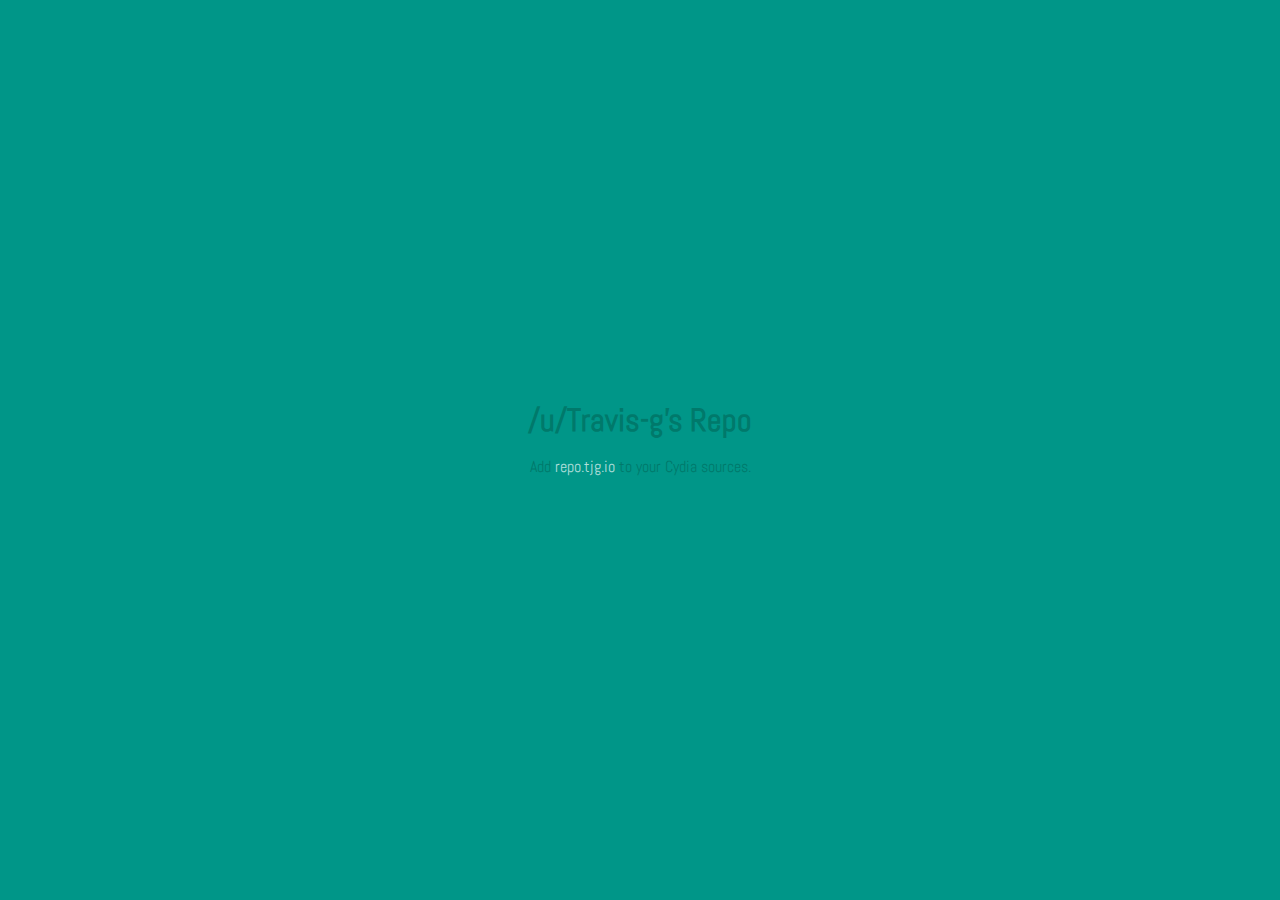
<file: index.html>
<html>
<head>
  <title>/u/Travis-g's Repo</title>
  <style type="text/css">
html, body {
  margin: 0;
  padding: 0;
  height: 100%;
  background-color: #009688;
  font-family: 'Abel', sans-serif;
  color: #00796B;
  text-rendering: optimizeLegibility;
}
.wrap {
  height: 100px;
  margin: auto;
  text-align: center;
  position: absolute;
  top: 50%;
  margin-top: -50px;
  left: 0;
  width: 100%;
}
h1 {
  margin:auto;
  font-size: 2rem;
}
p {
  font-size: 1rem; 
}
span {
  color: #B2DFDB;
}
  </style>
  <meta name="viewport" content="width=device-width" />
</head>
<body>
  <script>
    (function(i,s,o,g,r,a,m){i['GoogleAnalyticsObject']=r;i[r]=i[r]||function(){
    (i[r].q=i[r].q||[]).push(arguments)},i[r].l=1*new Date();a=s.createElement(o),
    m=s.getElementsByTagName(o)[0];a.async=1;a.src=g;m.parentNode.insertBefore(a,m)
    })(window,document,'script','//www.google-analytics.com/analytics.js','ga');
    ga('create', 'UA-49588516-4', 'auto');
    ga('send', 'pageview');
  </script>
  <div class="wrap">
    <div class="box">
      <h1>/u/Travis-g's Repo</h1>
      <p>Add <span>repo.tjg.io</span> to your Cydia sources.</p>
    </div>
  </div>
  <link href='http://fonts.googleapis.com/css?family=Abel' rel='stylesheet' type='text/css'>
</body>
</html>
</file>
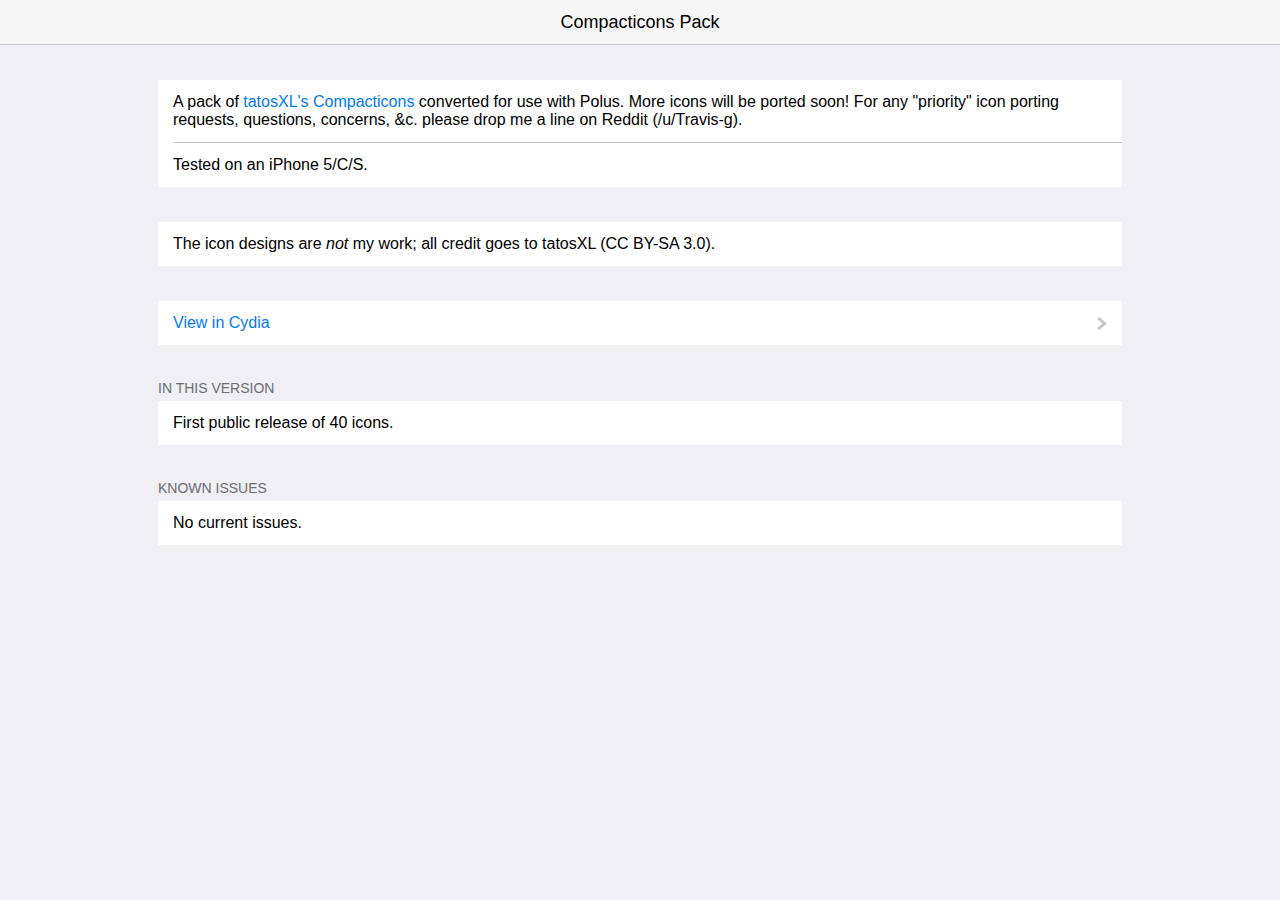
<file: depiction/io.tjg.compacticonspack.html>
<!DOCTYPE html>
<html lang="en">
  <head>
    <title>Compacticons Pack - Travis-g's Repo</title>
    <meta name="viewport" content="initial-scale=1, maximum-scale=1, user-scalable=0">
    <link rel="stylesheet" type="text/css" href="style.css">
    <script>//<![CDATA[
(function(a){"use strict";navigator.userAgent.indexOf("Cydia")!=-1?(a.title=a.title.split(" \u00b7 ")[0],a.documentElement.classList.add("cydia")):a.documentElement.classList.remove("cydia","depiction")})(document)
//]]></script>    
  </head>
  <body class="depiction">
    <header>
      <h1>Compacticons Pack</h1>
    </header>
    <main id="content" role="main">
      <article>
        <section class="content">
          <ul>
            <li>
              A pack of <a href="http://fav.me/d7xb9vj">tatosXL's Compacticons</a> converted for use with Polus. More icons will be ported soon! For any "priority" icon porting requests, questions, concerns, &amp;c. please drop me a line on Reddit (/u/Travis-g).
            </li>
            <li>
              Tested on an iPhone 5/C/S.
            </li>
          </ul>
          <ul>
            <li>
              The icon designs are <i>not</i> my work; all credit goes to tatosXL (CC BY-SA 3.0).
            </li>
          </ul>
          <ul role="open-cydia">
            <li>
              <a href="cydia://package/io.tjg.compacticonspack" role="button">View in Cydia</a>
            </li>
          </ul>
          <h2 id="in-this-version">In this version</h2>
          <ul>
            <li>
              First public release of 40 icons.
            </li>
          </ul>
          <h2 id="known-issues">Known&nbsp;Issues</h2>
          <ul>
            <li>No current issues.</li>
          </ul>
        </section>
      </article>
    </main>
    <!-- Google Analytics -->
    <script>
      (function(i,s,o,g,r,a,m){i['GoogleAnalyticsObject']=r;i[r]=i[r]||function(){
      (i[r].q=i[r].q||[]).push(arguments)},i[r].l=1*new Date();a=s.createElement(o),
      m=s.getElementsByTagName(o)[0];a.async=1;a.src=g;m.parentNode.insertBefore(a,m)
      })(window,document,'script','//www.google-analytics.com/analytics.js','ga');
      ga('create', 'UA-49588516-4', 'auto');
      ga('send', 'pageview');
    </script>
  </body>
  
</html>
</file>
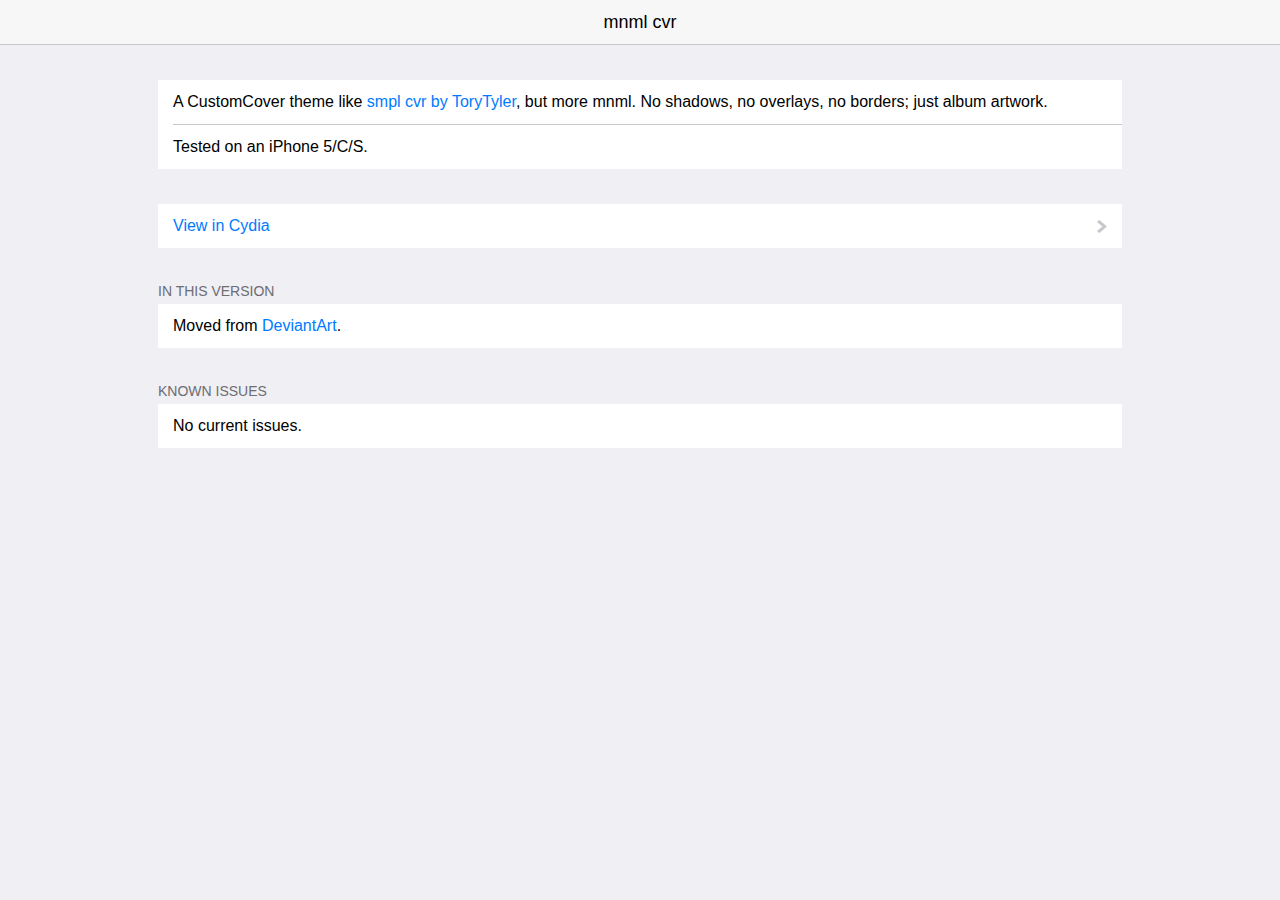
<file: depiction/io.tjg.mnmlcvr.html>
<!DOCTYPE html>
<html lang="en">
  <head>
    <title>mnml cvr - Travis-g's Repo</title>
    <meta name="viewport" content="initial-scale=1, maximum-scale=1, user-scalable=0">
    <link rel="stylesheet" type="text/css" href="style.css">
    <script>//<![CDATA[
(function(a){"use strict";navigator.userAgent.indexOf("Cydia")!=-1?(a.title=a.title.split(" \u00b7 ")[0],a.documentElement.classList.add("cydia")):a.documentElement.classList.remove("cydia","depiction")})(document)
//]]></script>
  </head>
  <body class="depiction">
    <header>
      <h1>mnml cvr</h1>
    </header>
    <main id="content" role="main">
      <article>
        <section class="content">
          <ul>
            <li>
              A CustomCover theme like <a href="http://fav.me/d7q5toe">smpl cvr by ToryTyler</a>, but more mnml. No shadows, no overlays, no borders; just album artwork.
            </li>
            <li>
              Tested on an iPhone 5/C/S.
            </li>
          </ul>
          <ul id="open">
            <li>
              <a href="cydia://package/io.tjg.mnmlcvr" role="button">View in Cydia</a>
            </li>
          </ul>
          <h2 id="in-this-version">In this version</h2>
          <ul>
            <li>
              Moved from <a href="http://fav.me/d810kgl">DeviantArt</a>.
            </li>
          </ul>
          <h2 id="known-issues">Known&nbsp;Issues</h2>
          <ul>
            <li>No current issues.</li>
          </ul>
        </section>
      </article>
    </main>
    <!-- Google Analytics -->
    <script>
      (function(i,s,o,g,r,a,m){i['GoogleAnalyticsObject']=r;i[r]=i[r]||function(){
      (i[r].q=i[r].q||[]).push(arguments)},i[r].l=1*new Date();a=s.createElement(o),
      m=s.getElementsByTagName(o)[0];a.async=1;a.src=g;m.parentNode.insertBefore(a,m)
      })(window,document,'script','//www.google-analytics.com/analytics.js','ga');
      ga('create', 'UA-49588516-4', 'auto');
      ga('send', 'pageview');
    </script>
  </body>
  
</html>
</file>
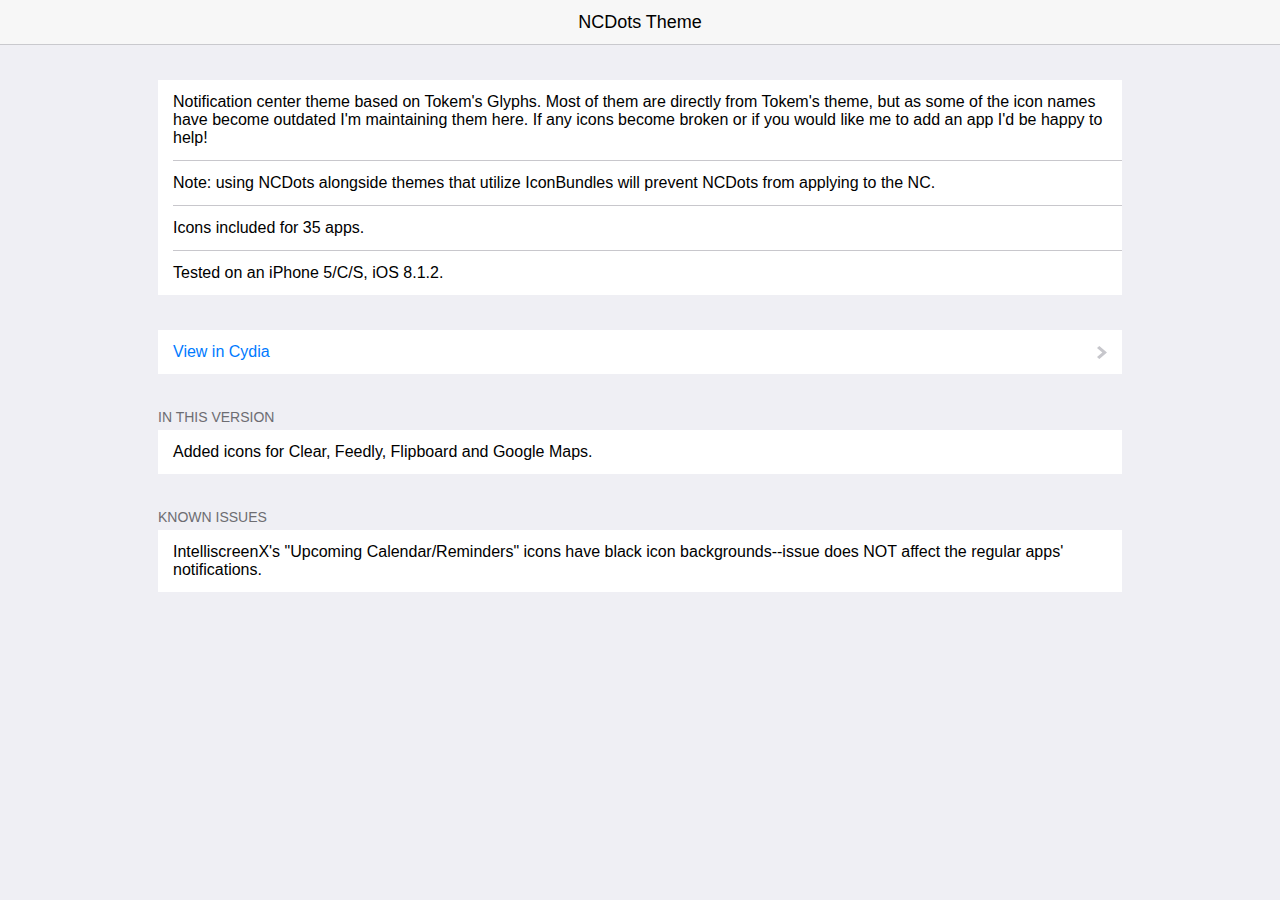
<file: depiction/io.tjg.ncdots.html>
<!DOCTYPE html>
<html lang="en">
  <head>
    <title>NCDots Theme - Travis-g's Repo</title>
    <meta name="viewport" content="initial-scale=1, maximum-scale=1, user-scalable=0">
    <link rel="stylesheet" type="text/css" href="style.css">
    <script>//<![CDATA[
(function(a){"use strict";navigator.userAgent.indexOf("Cydia")!=-1?(a.title=a.title.split(" \u00b7 ")[0],a.documentElement.classList.add("cydia")):a.documentElement.classList.remove("cydia","depiction")})(document)
//]]></script>
  </head>
  <body class="depiction">
    <header>
      <h1>NCDots Theme</h1>
    </header>
    <main id="content" role="main">
      <article>
        <section class="content">
          <ul>
            <li>
              Notification center theme based on Tokem's Glyphs. Most of them are directly from Tokem's theme, but as some of the icon names have become outdated I'm maintaining them here. If any icons become broken or if you would like me to add an app I'd be happy to help!
            </li>
            <li>
              Note: using NCDots alongside themes that utilize IconBundles will prevent NCDots from applying to the NC.
            <li>
              Icons included for 35 apps.
            </li>
            <li>
              Tested on an iPhone 5/C/S, iOS 8.1.2.
            </li>
          </ul>
          <ul id="open">
            <li>
              <a href="cydia://package/io.tjg.ncdots" role="button">View in Cydia</a>
            </li>
          </ul>
          <h2 id="in-this-version">In this version</h2>
          <ul>
            <li>
              Added icons for Clear, Feedly, Flipboard and Google Maps.
            </li>
          </ul>
          <h2 id="known-issues">Known&nbsp;Issues</h2>
          <ul>
            <li>IntelliscreenX's "Upcoming Calendar/Reminders" icons have black icon backgrounds--issue does NOT affect the regular apps' notifications.</li>
          </ul>
        </section>
      </article>
    </main>
    <!-- Google Analytics -->
    <script>
      (function(i,s,o,g,r,a,m){i['GoogleAnalyticsObject']=r;i[r]=i[r]||function(){
      (i[r].q=i[r].q||[]).push(arguments)},i[r].l=1*new Date();a=s.createElement(o),
      m=s.getElementsByTagName(o)[0];a.async=1;a.src=g;m.parentNode.insertBefore(a,m)
      })(window,document,'script','//www.google-analytics.com/analytics.js','ga');
      ga('create', 'UA-49588516-4', 'auto');
      ga('send', 'pageview');
    </script>
  </body>
  
</html>
</file>
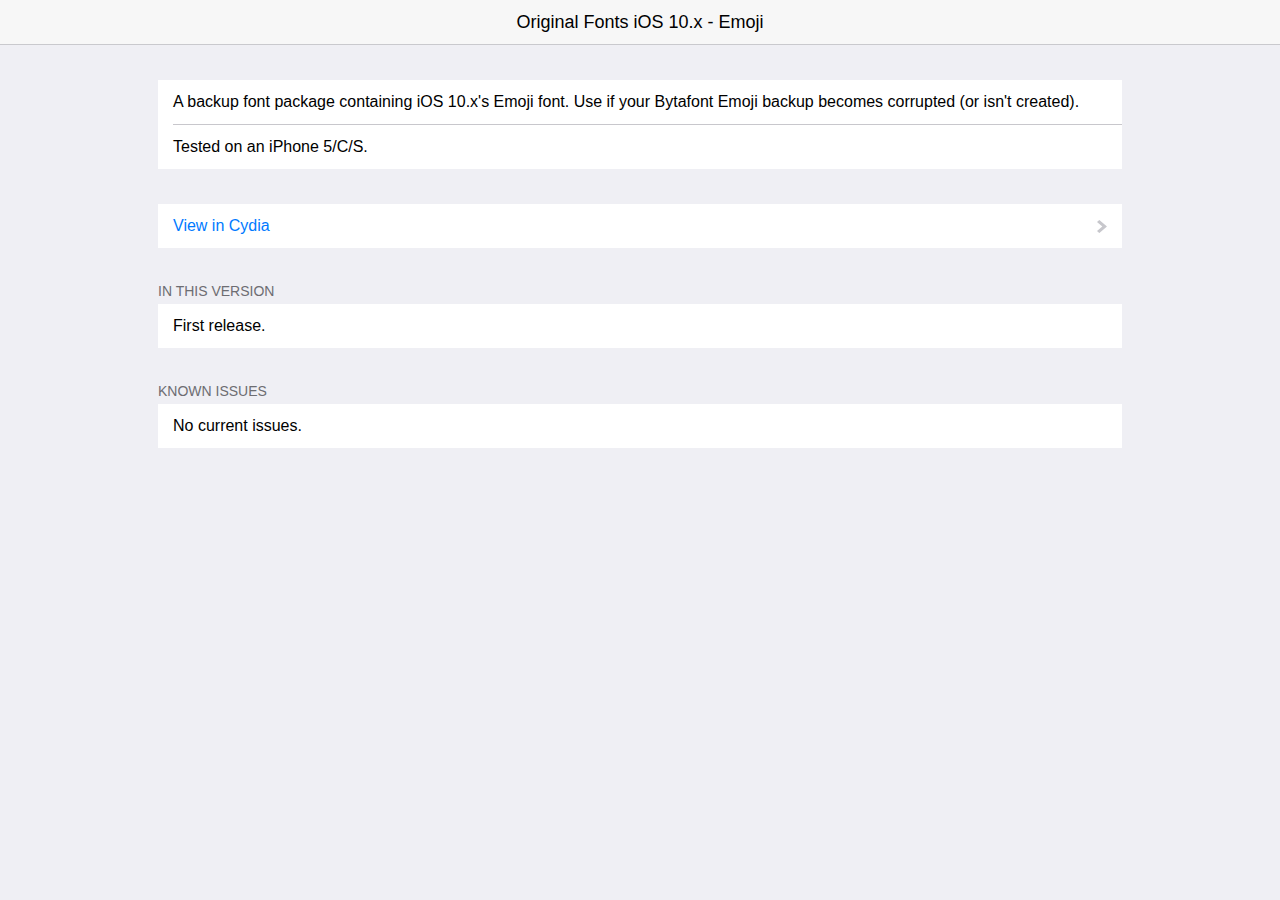
<file: depiction/io.tjg.originalfonts10emoji.html>
<!DOCTYPE html>
<html lang="en">
  <head>
    <title>Original Fonts iOS 10.x - Emoji &mdash; Travis-g's Repo</title>
    <meta name="viewport" content="initial-scale=1, maximum-scale=1, user-scalable=0">
    <link rel="stylesheet" type="text/css" href="style.css">
    <script>//<![CDATA[
(function(a){"use strict";navigator.userAgent.indexOf("Cydia")!=-1?(a.title=a.title.split(" \u00b7 ")[0],a.documentElement.classList.add("cydia")):a.documentElement.classList.remove("cydia","depiction")})(document)
//]]></script>
  </head>
  <body class="depiction">
    <header>
      <h1>Original Fonts iOS 10.x - Emoji</h1>
    </header>
    <main id="content" role="main">
      <article>
        <section class="content">
          <ul>
            <li>
              A backup font package containing iOS 10.x's Emoji font. Use if your Bytafont Emoji backup becomes corrupted (or isn't created).
            </li>
            <li>
              Tested on an iPhone 5/C/S.
            </li>
          </ul>
          <ul id="open">
            <li>
              <a href="cydia://package/io.tjg.originalfonts10emoji" role="button">View in Cydia</a>
            </li>
          </ul>
          <h2 id="in-this-version">In this version</h2>
          <ul>
            <li>
              First release.
            </li>
          </ul>
          <h2 id="known-issues">Known&nbsp;Issues</h2>
          <ul>
            <li>No current issues.</li>
          </ul>
        </section>
      </article>
    </main>
    <!-- Google Analytics -->
    <script>
      (function(i,s,o,g,r,a,m){i['GoogleAnalyticsObject']=r;i[r]=i[r]||function(){
      (i[r].q=i[r].q||[]).push(arguments)},i[r].l=1*new Date();a=s.createElement(o),
      m=s.getElementsByTagName(o)[0];a.async=1;a.src=g;m.parentNode.insertBefore(a,m)
      })(window,document,'script','//www.google-analytics.com/analytics.js','ga');
      ga('create', 'UA-49588516-4', 'auto');
      ga('send', 'pageview');
    </script>
  </body>

</html>
</file>
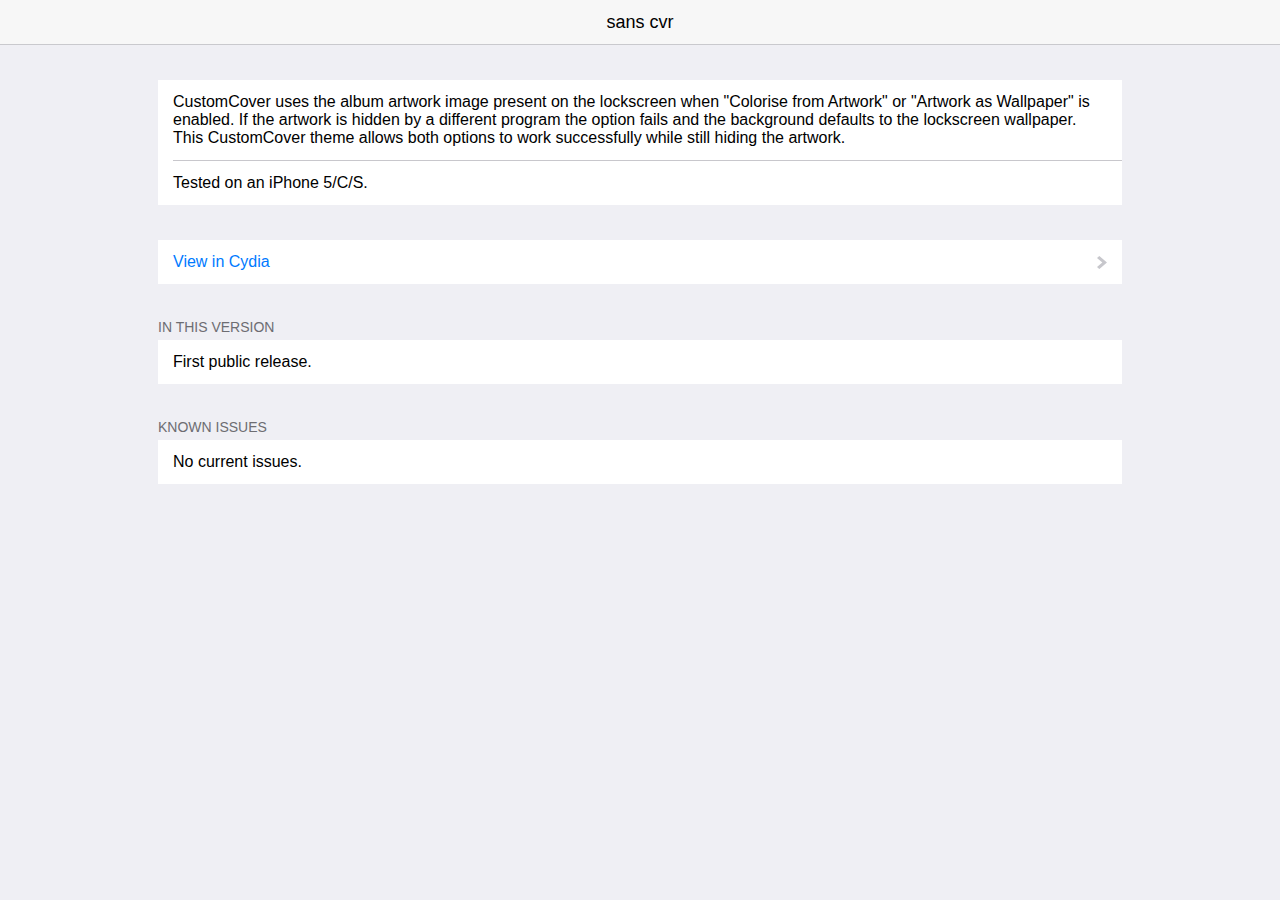
<file: depiction/io.tjg.sanscvr.html>
<!DOCTYPE html>
<html lang="en">
  <head>
    <title>sans cvr - Travis-g's Repo</title>
    <meta name="viewport" content="initial-scale=1, maximum-scale=1, user-scalable=0">
    <link rel="stylesheet" type="text/css" href="style.css">
    <script>//<![CDATA[
(function(a){"use strict";navigator.userAgent.indexOf("Cydia")!=-1?(a.title=a.title.split(" \u00b7 ")[0],a.documentElement.classList.add("cydia")):a.documentElement.classList.remove("cydia","depiction")})(document)
//]]></script>
  </head>
  <body class="depiction">
    <header>
      <h1>sans cvr</h1>
    </header>
    <main id="content" role="main">
      <article>
        <section class="content">
          <ul>
            <li>
              CustomCover uses the album artwork image present on the lockscreen when "Colorise from Artwork" or "Artwork as Wallpaper" is enabled. If the artwork is hidden by a different program the option fails and the background defaults to the lockscreen wallpaper. This CustomCover theme allows both options to work successfully while still hiding the artwork.
            </li>
            <li>
              Tested on an iPhone 5/C/S.
            </li>
          </ul>
          <ul id="open">
            <li>
              <a href="cydia://package/io.tjg.sanscvr" role="button">View in Cydia</a>
            </li>
          </ul>
          <h2 id="in-this-version">In this version</h2>
          <ul>
            <li>
              First public release.
            </li>
          </ul>
          <h2 id="known-issues">Known&nbsp;Issues</h2>
          <ul>
            <li>No current issues.</li>
          </ul>
        </section>
      </article>
    </main>
    <!-- Google Analytics -->
    <script>
      (function(i,s,o,g,r,a,m){i['GoogleAnalyticsObject']=r;i[r]=i[r]||function(){
      (i[r].q=i[r].q||[]).push(arguments)},i[r].l=1*new Date();a=s.createElement(o),
      m=s.getElementsByTagName(o)[0];a.async=1;a.src=g;m.parentNode.insertBefore(a,m)
      })(window,document,'script','//www.google-analytics.com/analytics.js','ga');
      ga('create', 'UA-49588516-4', 'auto');
      ga('send', 'pageview');
    </script>
  </body>
  
</html>
</file>
<file: depiction/style.css>
iframe {
  border:0
}

a,button {
  color:#007aff;
  text-decoration:none
}

html {
  background:#efeff4
}

html .depiction {
  background:0 0
}

body {
  font:16px -apple-system-font,".Helvetica NeueUI","Helvetica Neue",sans-serif;
  margin:80px 0 35px
}

.cydia body {
  margin-top:35px
}

.depiction body {
  margin-top:0;
  margin-bottom:0
}

@media (min-width:708px) {
#content {
  width:708px;
  margin:0 auto
}
}

@media (min-width:964px) {
#content {
  width:964px
}
}

body>p,h2,header .date,p[role="footer"] {
  margin:15px;
  color:#6d6d72;
  font-size:14px;
  font-weight:400
}

@media (min-width:708px) {
body>p,h2,p[role="footer"] {
  margin-left:0;
  margin-right:0
}
}

h2,header .date {
  text-transform:uppercase;
  margin-bottom:5px
}

h2 a,h2 header .date,header h2 .date {
  color:inherit
}

h2 a:active,h2 a:focus,h2 a:hover,h2 header .date,header h2 .date {
  text-decoration:underline
}

hr {
  border:0;
  border-top:1px solid #c8c7cc
}

body>header {
  position:fixed;
  top:0;
  left:0;
  width:100%;
  height:44px;
  z-index:10;
  background:#f7f7f7;
  border-bottom:1px solid #c9c9cd
}

body>header h1 {
  margin:0;
  text-align:center;
  font-size:18px;
  line-height:44px;
  font-weight:500
}

.cydia body>header {
  display:none
}

.cydia body>header+p {
  margin-top:-20px
}

ul {
  margin:5px 0 35px;
  padding:0;
  list-style:none;
  background:#fff
}

ul:after,ul:before {
  content:"";
  display:block;
  height:1px;
  background:#c8c7cc
}

@media (min-width:708px) {
ul:after,ul:before {
  display:none
}
}

ul li {
  border-bottom:1px solid #c8c7cc;
  margin-left:15px;
  padding:13px 15px 13px 0
}

ul li:last-child {
  border-bottom:0
}

ul li [role="button"],ul li [role="link"],ul li p {
  padding:13px 15px;
  margin:-13px -15px
}

ul li [role="button"]+p,ul li [role="link"]+p,ul li p+p {
  padding-top:0;
  margin-top:0
}

ul li [role="button"],ul li [role="link"] {
  display:block;
  color:#007aff;
  padding-right:30px;
  position:relative;
  z-index:2
}

ul li [role="button"]:after,ul li [role="link"]:after {
  content:"";
  display:block;
  background:url([data-uri]) 0 0/100% 100%;
  position:absolute;
  top:50%;
  right:15px;
  width:10px;
  height:13px;
  margin-top:-6.5px
}

ul li>button {
  font:inherit;
  width:100%;
  text-align:left
}

ul li .pull-in {
  vertical-align:top
}

@media (max-width:708px) {
ul li .pull-in {
  margin:-13px -15px
}
}

ul+[role="footer"],ul+p {
  margin-top:-25px
}

img {
  max-width:290px
}

blockquote {
  border-left:4px solid #c9c9cd;
  margin-left:20px;
  padding-left:8px;
  font-style:italic
}

code {
  font-family:"Source Code Pro",Monaco,Menlo,Consolas,monospace
}

header .date {
  float:right;
  margin-top:0;
  margin-bottom:0
}

@media (min-width:708px) {
header .date {
  margin-left:0;
  margin-right:0
}
}

footer :first-child {
  margin-top:0
}

footer :last-child {
  margin-bottom:0
}

.nav a,footer a {
  margin-right:15px
}

#about {
  margin:0 15px 40px
}

.cydia #about {
  display:none
}

.cydia #open {
  display:none
}

@media (min-width:708px) {
#about {
  margin-left:0;
  margin-right:0
}
}
</file>
